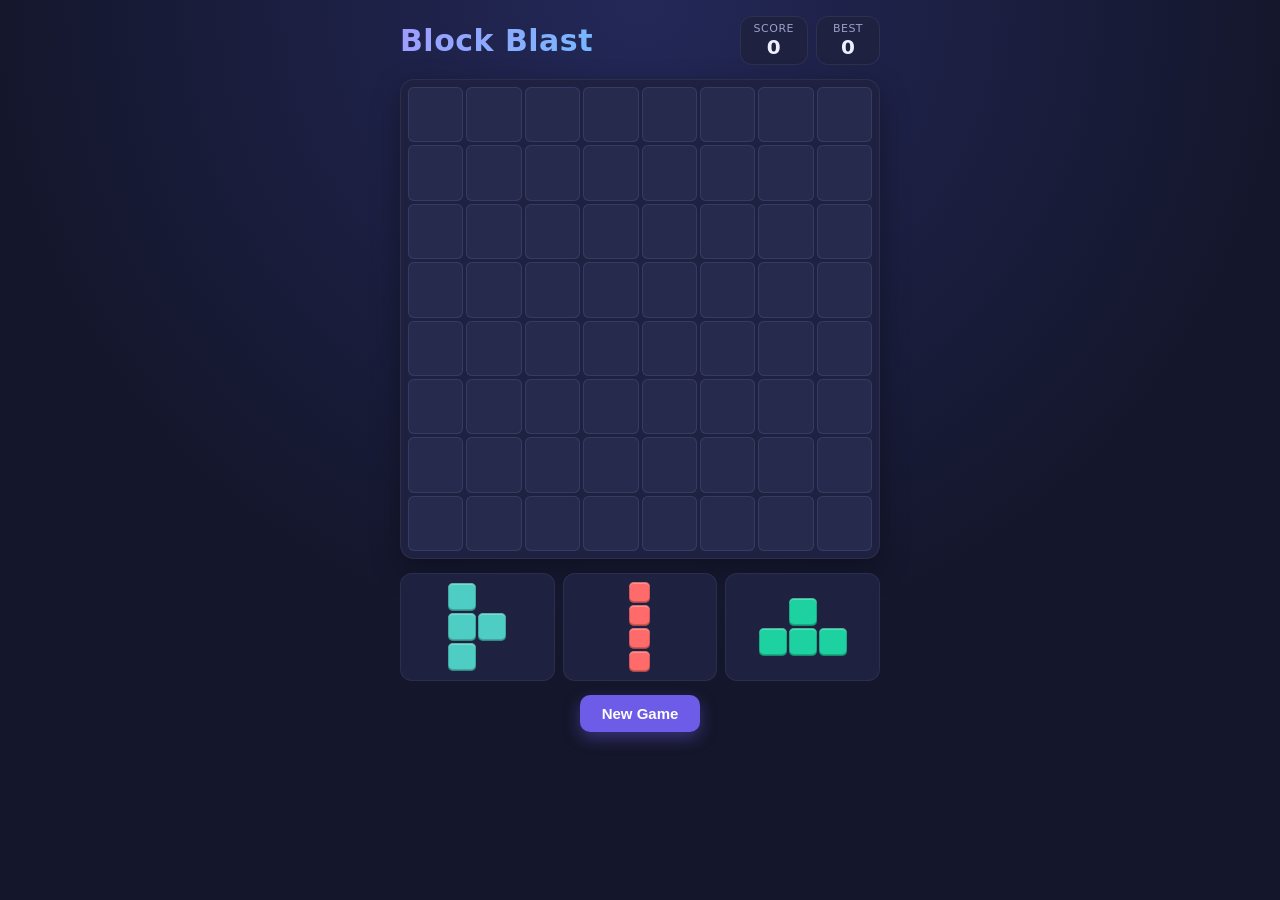
<file: index.html>
<!doctype html>
<html lang="th">
<head>
<meta charset="UTF-8" />
<meta name="viewport" content="width=device-width, initial-scale=1, maximum-scale=1, user-scalable=no, viewport-fit=cover" />
<title>Block Blast</title>
<meta name="theme-color" content="#14162b" />
<meta name="apple-mobile-web-app-capable" content="yes" />
<meta name="apple-mobile-web-app-status-bar-style" content="black-translucent" />
<meta name="apple-mobile-web-app-title" content="Block Blast" />
<link rel="manifest" href="manifest.json" />
<link rel="icon" href="icon.svg" type="image/svg+xml" />
<link rel="apple-touch-icon" href="icon.svg" />
<link rel="stylesheet" href="style.css" />
</head>
<body>
  <div id="game">
    <header>
      <h1>Block Blast</h1>
      <div id="scoreboard">
        <div class="score-box">
          <span>Score</span>
          <strong id="score">0</strong>
        </div>
        <div class="score-box">
          <span>Best</span>
          <strong id="best">0</strong>
        </div>
      </div>
    </header>

    <div id="board"></div>

    <div id="tray">
      <div class="tray-slot" data-slot="0"></div>
      <div class="tray-slot" data-slot="1"></div>
      <div class="tray-slot" data-slot="2"></div>
    </div>

    <button id="newGameBtn">New Game</button>
  </div>

  <div id="gameOverOverlay" class="hidden">
    <div class="gameover-card">
      <h2>Game Over</h2>
      <p>Score: <strong id="finalScore">0</strong></p>
      <p id="newBestMsg" class="hidden">New Best!</p>
      <button id="restartBtn">Play Again</button>
    </div>
  </div>

  <div id="dragLayer"></div>

  <script src="script.js"></script>
</body>
</html>
</file>
<file: style.css>
:root {
  color-scheme: dark;
  --bg: #14162b;
  --panel: #1e2140;
  --cell-empty: #262a4d;
  --cell-border: #363b66;
  --text: #eef0ff;
  --muted: #9aa0c9;
  --accent: #6c5ce7;
  --danger: #ff6b6b;
}

* {
  box-sizing: border-box;
  -webkit-tap-highlight-color: transparent;
  -webkit-touch-callout: none;
}

html, body {
  margin: 0;
  height: 100%;
  background: radial-gradient(circle at 50% 0%, #232858, var(--bg) 60%);
  color: var(--text);
  font-family: "Segoe UI", Roboto, system-ui, -apple-system, sans-serif;
  overscroll-behavior: none;
  touch-action: none;
  user-select: none;
}

#game {
  display: flex;
  flex-direction: column;
  align-items: center;
  gap: 14px;
  padding: calc(16px + env(safe-area-inset-top)) calc(12px + env(safe-area-inset-right))
    calc(24px + env(safe-area-inset-bottom)) calc(12px + env(safe-area-inset-left));
  min-height: 100%;
}

header {
  width: min(92vw, 480px);
  display: flex;
  justify-content: space-between;
  align-items: center;
}

h1 {
  font-size: clamp(22px, 6vw, 30px);
  margin: 0;
  letter-spacing: 0.5px;
  background: linear-gradient(135deg, #a29bfe, #74b9ff);
  -webkit-background-clip: text;
  background-clip: text;
  color: transparent;
}

#scoreboard {
  display: flex;
  gap: 8px;
}

.score-box {
  background: var(--panel);
  border-radius: 12px;
  padding: 6px 14px;
  display: flex;
  flex-direction: column;
  align-items: center;
  min-width: 64px;
  box-shadow: inset 0 0 0 1px #ffffff12;
}

.score-box span {
  font-size: 11px;
  color: var(--muted);
  text-transform: uppercase;
  letter-spacing: 0.5px;
}

.score-box strong {
  font-size: 20px;
}

#board {
  position: relative;
  width: min(92vw, 60vh, 480px);
  aspect-ratio: 1 / 1;
  display: grid;
  grid-template-columns: repeat(8, 1fr);
  grid-template-rows: repeat(8, 1fr);
  gap: 3px;
  background: var(--panel);
  border-radius: 14px;
  padding: 8px;
  box-shadow: 0 10px 30px #00000055, inset 0 0 0 1px #ffffff10;
}

.cell {
  border-radius: 6px;
  background: var(--cell-empty);
  box-shadow: inset 0 0 0 1px var(--cell-border);
  transition: background 0.08s ease, box-shadow 0.08s ease;
}

.cell.filled {
  box-shadow: inset 0 0 0 1px #00000030, inset 0 -3px 0 #00000030, inset 0 2px 0 #ffffff40;
}

.cell.preview-ok {
  box-shadow: inset 0 0 0 2px #ffffffaa;
  filter: brightness(1.15);
}

.cell.preview-bad {
  background: #ff6b6b55 !important;
  box-shadow: inset 0 0 0 2px #ff6b6baa;
}

.cell.clearing {
  animation: pop 0.28s ease forwards;
}

@keyframes pop {
  0% { transform: scale(1); filter: brightness(1); }
  50% { transform: scale(1.15); filter: brightness(1.8); }
  100% { transform: scale(0.2); filter: brightness(2.2); opacity: 0; }
}

#tray {
  width: min(92vw, 480px);
  display: grid;
  grid-template-columns: repeat(3, 1fr);
  gap: 8px;
  min-height: 108px;
}

.tray-slot {
  background: var(--panel);
  border-radius: 12px;
  display: flex;
  align-items: center;
  justify-content: center;
  min-height: 100px;
  box-shadow: inset 0 0 0 1px #ffffff10;
  position: relative;
}

.tray-slot.empty-anim {
  opacity: 0.3;
}

.piece-grid {
  display: grid;
  pointer-events: none;
}

.piece-cell {
  border-radius: 5px;
  box-shadow: inset 0 0 0 1px #00000030, inset 0 -2px 0 #00000030, inset 0 2px 0 #ffffff40;
}

.piece-cell.empty {
  background: transparent;
  box-shadow: none;
}

.tray-piece-wrapper {
  width: 100%;
  height: 100%;
  display: flex;
  align-items: center;
  justify-content: center;
  cursor: grab;
  touch-action: none;
}

.tray-piece-wrapper.dragging-source {
  opacity: 0.25;
}

#dragLayer {
  position: fixed;
  inset: 0;
  pointer-events: none;
  z-index: 50;
}

#dragLayer .piece-grid {
  position: absolute;
}

#newGameBtn, #restartBtn {
  background: var(--accent);
  color: white;
  border: none;
  border-radius: 10px;
  padding: 10px 22px;
  font-size: 15px;
  font-weight: 600;
  cursor: pointer;
  box-shadow: 0 6px 16px #6c5ce766;
  touch-action: manipulation;
}

#newGameBtn:active, #restartBtn:active {
  transform: translateY(1px);
}

#gameOverOverlay {
  position: fixed;
  inset: 0;
  background: #05060fcc;
  display: flex;
  align-items: center;
  justify-content: center;
  z-index: 100;
}

#gameOverOverlay.hidden {
  display: none;
}

.gameover-card {
  background: var(--panel);
  border-radius: 16px;
  padding: 28px 36px;
  text-align: center;
  box-shadow: 0 20px 60px #000000aa, inset 0 0 0 1px #ffffff15;
}

.gameover-card h2 {
  margin: 0 0 6px;
  color: var(--danger);
}

#newBestMsg {
  color: #ffd93d;
  font-weight: 700;
}

.hidden {
  display: none !important;
}

.floating-score {
  position: absolute;
  font-weight: 800;
  color: #ffd93d;
  pointer-events: none;
  animation: floatUp 0.9s ease forwards;
  z-index: 20;
  text-shadow: 0 2px 6px #000000aa;
}

@keyframes floatUp {
  0% { transform: translateY(0); opacity: 1; }
  100% { transform: translateY(-40px); opacity: 0; }
}
</file>
